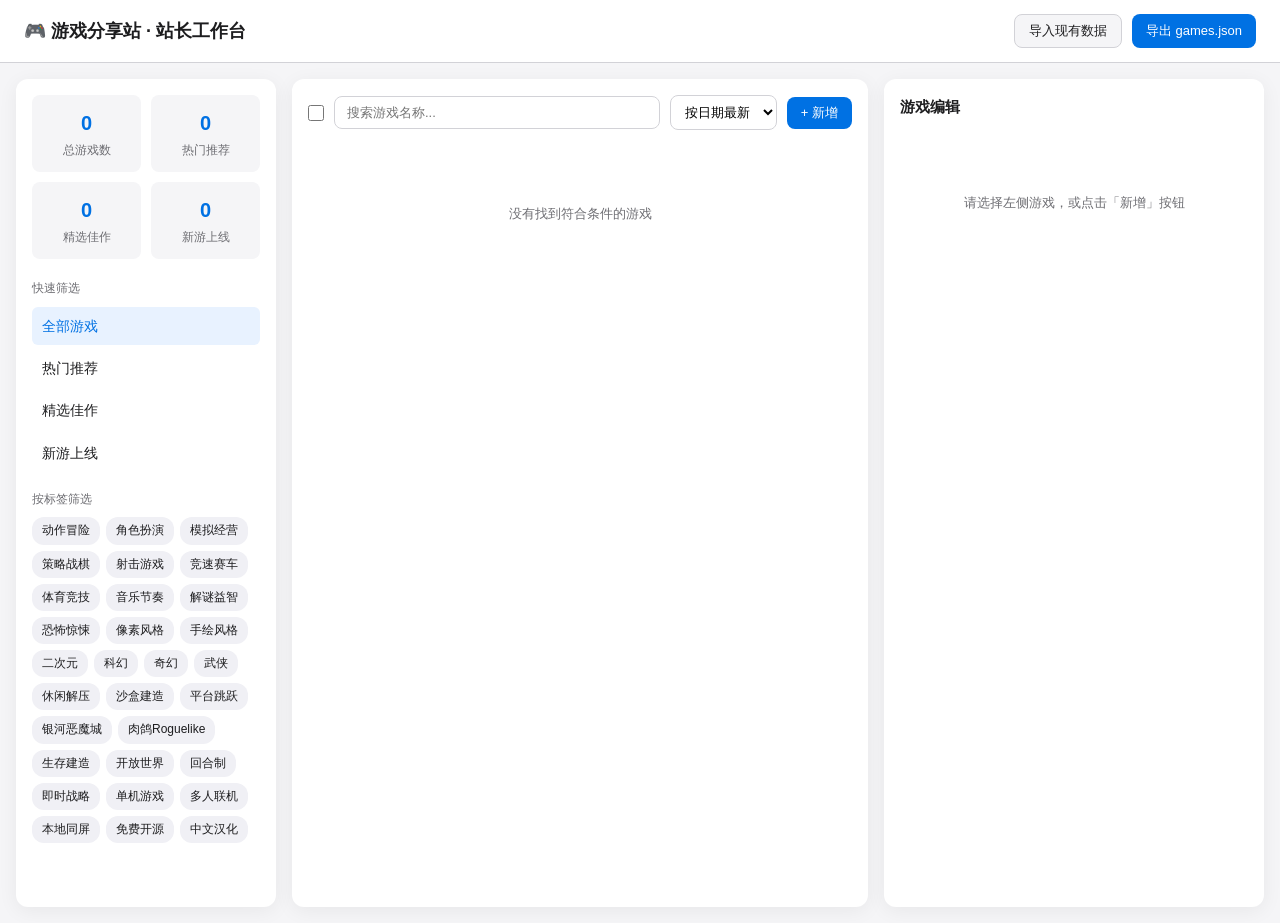
<file: admin.html>
<!DOCTYPE html>
<html lang="zh-CN">
<head>
    <meta charset="UTF-8">
    <meta name="viewport" content="width=device-width, initial-scale=1.0">
    <title>站长管理后台</title>
    <style>
        * {
            margin: 0;
            padding: 0;
            box-sizing: border-box;
        }
        :root {
            --primary: #0071e3;
            --bg: #f5f5f7;
            --card-bg: #ffffff;
            --text-main: #1d1d1f;
            --text-sub: #6e6e73;
            --border: #d2d2d7;
            --shadow: 0 4px 20px rgba(0, 0, 0, 0.06);
            --radius: 12px;
            --danger: #ff3b30;
            --success: #34c759;
        }
        body {
            font-family: -apple-system, BlinkMacSystemFont, "Segoe UI", Roboto, sans-serif;
            background-color: var(--bg);
            color: var(--text-main);
            line-height: 1.6;
            font-size: 14px;
        }
        /* 顶部导航 */
        .header {
            background: white;
            border-bottom: 1px solid var(--border);
            padding: 14px 24px;
            display: flex;
            justify-content: space-between;
            align-items: center;
            position: sticky;
            top: 0;
            z-index: 100;
        }
        .header h1 {
            font-size: 18px;
            font-weight: 600;
        }
        .header-actions {
            display: flex;
            gap: 10px;
        }
        .btn {
            padding: 7px 14px;
            border-radius: 8px;
            border: none;
            font-size: 13px;
            cursor: pointer;
            transition: all 0.2s;
            font-weight: 500;
        }
        .btn-primary {
            background: var(--primary);
            color: white;
        }
        .btn-primary:hover {
            background: #0077ed;
        }
        .btn-secondary {
            background: #f5f5f7;
            color: var(--text-main);
            border: 1px solid var(--border);
        }
        .btn-secondary:hover {
            background: #e8e8ed;
        }
        .btn-danger {
            background: var(--danger);
            color: white;
        }
        .btn-danger:hover {
            background: #ff453a;
        }
        .btn-success {
            background: var(--success);
            color: white;
        }
        /* 主布局 */
        .layout {
            display: grid;
            grid-template-columns: 260px 1fr 380px;
            gap: 16px;
            max-width: 1600px;
            margin: 16px auto;
            padding: 0 16px;
            height: calc(100vh - 72px);
        }
        .panel {
            background: white;
            border-radius: var(--radius);
            box-shadow: var(--shadow);
            padding: 16px;
            overflow-y: auto;
        }
        .panel-title {
            font-size: 15px;
            font-weight: 600;
            margin-bottom: 14px;
        }
        /* 左侧边栏 */
        .stats-grid {
            display: grid;
            grid-template-columns: 1fr 1fr;
            gap: 10px;
            margin-bottom: 20px;
        }
        .stat-card {
            background: #f5f5f7;
            border-radius: 8px;
            padding: 12px;
            text-align: center;
        }
        .stat-num {
            font-size: 20px;
            font-weight: 600;
            color: var(--primary);
        }
        .stat-label {
            font-size: 12px;
            color: var(--text-sub);
            margin-top: 2px;
        }
        .filter-section {
            margin-bottom: 18px;
        }
        .filter-label {
            font-size: 12px;
            color: var(--text-sub);
            margin-bottom: 8px;
            font-weight: 500;
        }
        .quick-filters {
            display: flex;
            flex-direction: column;
            gap: 4px;
        }
        .quick-filter {
            padding: 8px 10px;
            border-radius: 6px;
            cursor: pointer;
            transition: background 0.2s;
        }
        .quick-filter:hover {
            background: #f5f5f7;
        }
        .quick-filter.active {
            background: #e8f2ff;
            color: var(--primary);
            font-weight: 500;
        }
        .tag-cloud {
            display: flex;
            flex-wrap: wrap;
            gap: 6px;
        }
        .tag-chip {
            padding: 4px 10px;
            background: #f0f0f5;
            border-radius: 12px;
            font-size: 12px;
            cursor: pointer;
            transition: all 0.2s;
        }
        .tag-chip:hover {
            background: #e0e0e8;
        }
        .tag-chip.active {
            background: var(--primary);
            color: white;
        }
        /* 中间游戏列表 */
        .list-toolbar {
            display: flex;
            gap: 10px;
            margin-bottom: 14px;
            align-items: center;
        }
        .search-input {
            flex: 1;
            padding: 8px 12px;
            border: 1px solid var(--border);
            border-radius: 8px;
            font-size: 13px;
            outline: none;
        }
        .search-input:focus {
            border-color: var(--primary);
        }
        .sort-select {
            padding: 8px 10px;
            border: 1px solid var(--border);
            border-radius: 8px;
            font-size: 13px;
            background: white;
            outline: none;
        }
        .batch-bar {
            display: flex;
            gap: 8px;
            margin-bottom: 10px;
            padding: 8px;
            background: #f5f5f7;
            border-radius: 8px;
            font-size: 12px;
            align-items: center;
        }
        .game-list {
            display: flex;
            flex-direction: column;
            gap: 8px;
        }
        .game-item {
            display: flex;
            align-items: center;
            gap: 12px;
            padding: 10px;
            border-radius: 8px;
            cursor: pointer;
            border: 1px solid transparent;
            transition: all 0.2s;
        }
        .game-item:hover {
            background: #f5f5f7;
        }
        .game-item.active {
            background: #e8f2ff;
            border-color: var(--primary);
        }
        .game-item-cover {
            width: 48px;
            height: 30px;
            border-radius: 4px;
            background: #eee;
            object-fit: cover;
            flex-shrink: 0;
        }
        .game-item-info {
            flex: 1;
            min-width: 0;
        }
        .game-item-name {
            font-weight: 500;
            white-space: nowrap;
            overflow: hidden;
            text-overflow: ellipsis;
        }
        .game-item-meta {
            font-size: 12px;
            color: var(--text-sub);
            margin-top: 2px;
        }
        .game-item-badges {
            display: flex;
            gap: 4px;
        }
        .badge {
            font-size: 10px;
            padding: 2px 6px;
            border-radius: 4px;
            font-weight: 500;
        }
        .badge-hot {
            background: #fff2e6;
            color: #ff6b00;
        }
        .badge-featured {
            background: #e8f2ff;
            color: var(--primary);
        }
        .badge-new {
            background: #e8f8ed;
            color: var(--success);
        }
        .game-item-check {
            width: 16px;
            height: 16px;
            cursor: pointer;
        }
        /* 右侧编辑面板 */
        .form-group {
            margin-bottom: 14px;
        }
        .form-label {
            display: block;
            font-size: 12px;
            color: var(--text-sub);
            margin-bottom: 6px;
            font-weight: 500;
        }
        .form-input, .form-textarea, .form-select {
            width: 100%;
            padding: 8px 10px;
            border: 1px solid var(--border);
            border-radius: 8px;
            font-size: 13px;
            outline: none;
            transition: border-color 0.2s;
            font-family: inherit;
        }
        .form-input:focus, .form-textarea:focus, .form-select:focus {
            border-color: var(--primary);
        }
        .form-textarea {
            resize: vertical;
            min-height: 80px;
        }
        .form-row {
            display: grid;
            grid-template-columns: 1fr 1fr;
            gap: 10px;
        }
        .tip {
            font-size: 11px;
            color: var(--text-sub);
            margin-top: 4px;
            line-height: 1.5;
        }
        .cover-preview {
            width: 100%;
            height: 120px;
            border-radius: 8px;
            background: #f0f0f5;
            margin-bottom: 8px;
            display: flex;
            align-items: center;
            justify-content: center;
            overflow: hidden;
        }
        .cover-preview img {
            width: 100%;
            height: 100%;
            object-fit: cover;
        }
        .tag-selector {
            display: flex;
            flex-wrap: wrap;
            gap: 6px;
            max-height: 120px;
            overflow-y: auto;
            padding: 8px;
            border: 1px solid var(--border);
            border-radius: 8px;
        }
        .tag-option {
            padding: 4px 10px;
            border-radius: 12px;
            font-size: 12px;
            cursor: pointer;
            background: #f5f5f7;
            transition: all 0.2s;
            user-select: none;
        }
        .tag-option:hover {
            background: #e8e8ed;
        }
        .tag-option.selected {
            background: var(--primary);
            color: white;
        }
        .download-link-item {
            display: flex;
            gap: 8px;
            margin-bottom: 8px;
            align-items: center;
        }
        .download-link-item .form-input:first-child {
            width: 90px;
            flex-shrink: 0;
        }
        .checkbox-group {
            display: flex;
            gap: 16px;
        }
        .checkbox-item {
            display: flex;
            align-items: center;
            gap: 6px;
            cursor: pointer;
        }
        .form-actions {
            display: flex;
            gap: 10px;
            justify-content: flex-end;
            margin-top: 20px;
            padding-top: 16px;
            border-top: 1px solid var(--border);
        }
        .empty-state {
            text-align: center;
            color: var(--text-sub);
            padding: 60px 20px;
            font-size: 13px;
        }
    </style>
</head>
<body>
    <div class="header">
        <h1>🎮 游戏分享站 · 站长工作台</h1>
        <div class="header-actions">
            <button class="btn btn-secondary" onclick="importData()">导入现有数据</button>
            <button class="btn btn-primary" onclick="exportData()">导出 games.json</button>
        </div>
    </div>

    <div class="layout">
        <!-- 左侧：筛选与统计 -->
        <div class="panel">
            <div class="stats-grid">
                <div class="stat-card">
                    <div class="stat-num" id="statTotal">0</div>
                    <div class="stat-label">总游戏数</div>
                </div>
                <div class="stat-card">
                    <div class="stat-num" id="statHot">0</div>
                    <div class="stat-label">热门推荐</div>
                </div>
                <div class="stat-card">
                    <div class="stat-num" id="statFeatured">0</div>
                    <div class="stat-label">精选佳作</div>
                </div>
                <div class="stat-card">
                    <div class="stat-num" id="statNew">0</div>
                    <div class="stat-label">新游上线</div>
                </div>
            </div>

            <div class="filter-section">
                <div class="filter-label">快速筛选</div>
                <div class="quick-filters">
                    <div class="quick-filter active" data-filter="all">全部游戏</div>
                    <div class="quick-filter" data-filter="hot">热门推荐</div>
                    <div class="quick-filter" data-filter="featured">精选佳作</div>
                    <div class="quick-filter" data-filter="new">新游上线</div>
                </div>
            </div>

            <div class="filter-section">
                <div class="filter-label">按标签筛选</div>
                <div class="tag-cloud" id="sideTagFilter"></div>
            </div>
        </div>

        <!-- 中间：游戏列表 -->
        <div class="panel">
            <div class="list-toolbar">
                <input type="checkbox" id="checkAll" class="game-item-check" onchange="toggleSelectAll()">
                <input type="text" class="search-input" id="searchInput" placeholder="搜索游戏名称..." oninput="renderGameList()">
                <select class="sort-select" id="sortSelect" onchange="renderGameList()">
                    <option value="date-desc">按日期最新</option>
                    <option value="downloads-desc">按下载量</option>
                    <option value="rating-desc">按评分</option>
                    <option value="name-asc">按名称</option>
                </select>
                <button class="btn btn-primary" onclick="addGame()">+ 新增</button>
            </div>

            <div class="batch-bar" id="batchBar" style="display:none;">
                <span>已选 <span id="selectedCount">0</span> 项</span>
                <button class="btn btn-secondary" style="padding:4px 10px; font-size:12px;" onclick="batchSetHot()">设为热门</button>
                <button class="btn btn-secondary" style="padding:4px 10px; font-size:12px;" onclick="batchSetFeatured()">设为精选</button>
                <button class="btn btn-danger" style="padding:4px 10px; font-size:12px;" onclick="batchDelete()">批量删除</button>
            </div>

            <div class="game-list" id="gameList">
                <div class="empty-state">暂无游戏，点击右上角「新增」开始添加</div>
            </div>
        </div>

        <!-- 右侧：编辑面板 -->
        <div class="panel" id="editPanel">
            <div class="panel-title" id="formTitle">游戏编辑</div>
            <div id="formArea">
                <div class="empty-state">请选择左侧游戏，或点击「新增」按钮</div>
            </div>
        </div>
    </div>

    <script>
        // 预设30个游戏标签
        const presetTags = [
            '动作冒险', '角色扮演', '模拟经营', '策略战棋', '射击游戏',
            '竞速赛车', '体育竞技', '音乐节奏', '解谜益智', '恐怖惊悚',
            '像素风格', '手绘风格', '二次元', '科幻', '奇幻',
            '武侠', '休闲解压', '沙盒建造', '平台跳跃', '银河恶魔城',
            '肉鸽Roguelike', '生存建造', '开放世界', '回合制', '即时战略',
            '单机游戏', '多人联机', '本地同屏', '免费开源', '中文汉化'
        ];

        let games = JSON.parse(localStorage.getItem('admin_games') || '[]');
        let currentEditId = null;
        let selectedIds = [];
        let currentQuickFilter = 'all';
        let currentTagFilter = '';

        // 初始化
        initSideTags();
        renderStats();
        renderGameList();

        // 渲染侧边标签筛选
        function initSideTags() {
            const container = document.getElementById('sideTagFilter');
            container.innerHTML = presetTags.map(tag => 
                `<span class="tag-chip" data-tag="${tag}" onclick="toggleSideTag('${tag}')">${tag}</span>`
            ).join('');
        }

        function toggleSideTag(tag) {
            if (currentTagFilter === tag) {
                currentTagFilter = '';
            } else {
                currentTagFilter = tag;
            }
            document.querySelectorAll('#sideTagFilter .tag-chip').forEach(el => {
                el.classList.toggle('active', el.dataset.tag === currentTagFilter);
            });
            renderGameList();
        }

        // 渲染统计数据
        function renderStats() {
            document.getElementById('statTotal').textContent = games.length;
            document.getElementById('statHot').textContent = games.filter(g => g.hot).length;
            document.getElementById('statFeatured').textContent = games.filter(g => g.featured).length;
            document.getElementById('statNew').textContent = games.filter(g => g.isNew).length;
        }

        // 快速筛选
        document.querySelectorAll('.quick-filter').forEach(item => {
            item.addEventListener('click', () => {
                document.querySelectorAll('.quick-filter').forEach(i => i.classList.remove('active'));
                item.classList.add('active');
                currentQuickFilter = item.dataset.filter;
                renderGameList();
            });
        });

        // 渲染游戏列表
        function renderGameList() {
            const keyword = document.getElementById('searchInput').value.trim().toLowerCase();
            const sort = document.getElementById('sortSelect').value;
            
            let list = [...games];

            // 快速筛选
            if (currentQuickFilter === 'hot') list = list.filter(g => g.hot);
            if (currentQuickFilter === 'featured') list = list.filter(g => g.featured);
            if (currentQuickFilter === 'new') list = list.filter(g => g.isNew);

            // 标签筛选
            if (currentTagFilter) {
                list = list.filter(g => g.tags.includes(currentTagFilter));
            }

            // 关键词搜索
            if (keyword) {
                list = list.filter(g => g.title.toLowerCase().includes(keyword));
            }

            // 排序
            switch(sort) {
                case 'date-desc':
                    list.sort((a,b) => new Date(b.date) - new Date(a.date));
                    break;
                case 'downloads-desc':
                    list.sort((a,b) => b.downloads - a.downloads);
                    break;
                case 'rating-desc':
                    list.sort((a,b) => b.rating - a.rating);
                    break;
                case 'name-asc':
                    list.sort((a,b) => a.title.localeCompare(b.title, 'zh'));
                    break;
            }

            const listEl = document.getElementById('gameList');
            if (list.length === 0) {
                listEl.innerHTML = '<div class="empty-state">没有找到符合条件的游戏</div>';
                return;
            }

            listEl.innerHTML = list.map(g => `
                <div class="game-item ${currentEditId === g.id ? 'active' : ''}" onclick="editGame(${g.id})">
                    <input type="checkbox" class="game-item-check" 
                        ${selectedIds.includes(g.id) ? 'checked' : ''}
                        onclick="event.stopPropagation(); toggleSelect(${g.id})">
                    <img class="game-item-cover" src="${g.cover || ''}" onerror="this.style.display='none'">
                    <div class="game-item-info">
                        <div class="game-item-name">${g.title}</div>
                        <div class="game-item-meta">★ ${g.rating} · ${g.downloads} 下载</div>
                    </div>
                    <div class="game-item-badges">
                        ${g.hot ? '<span class="badge badge-hot">热门</span>' : ''}
                        ${g.featured ? '<span class="badge badge-featured">精选</span>' : ''}
                        ${g.isNew ? '<span class="badge badge-new">新游</span>' : ''}
                    </div>
                </div>
            `).join('');

            updateBatchBar();
        }

        // 批量选择
        function toggleSelect(id) {
            if (selectedIds.includes(id)) {
                selectedIds = selectedIds.filter(i => i !== id);
            } else {
                selectedIds.push(id);
            }
            updateBatchBar();
        }

        function toggleSelectAll() {
            const visibleIds = getVisibleGameIds();
            if (selectedIds.length === visibleIds.length && visibleIds.length > 0) {
                selectedIds = [];
            } else {
                selectedIds = [...visibleIds];
            }
            renderGameList();
        }

        function getVisibleGameIds() {
            // 简化处理，直接从当前渲染的列表获取
            return [...document.querySelectorAll('.game-item')].map(el => {
                return parseInt(el.querySelector('.game-item-check').closest('.game-item').onclick.toString().match(/\d+/)[0]);
            });
        }

        function updateBatchBar() {
            const bar = document.getElementById('batchBar');
            document.getElementById('selectedCount').textContent = selectedIds.length;
            bar.style.display = selectedIds.length > 0 ? 'flex' : 'none';
            document.getElementById('checkAll').checked = selectedIds.length > 0 && selectedIds.length === getVisibleGameIds().length;
        }

        function batchSetHot() {
            games.forEach(g => {
                if (selectedIds.includes(g.id)) g.hot = true;
            });
            saveLocal();
            renderStats();
            renderGameList();
        }

        function batchSetFeatured() {
            games.forEach(g => {
                if (selectedIds.includes(g.id)) g.featured = true;
            });
            saveLocal();
            renderStats();
            renderGameList();
        }

        function batchDelete() {
            if (!confirm(`确定要删除选中的 ${selectedIds.length} 个游戏吗？`)) return;
            games = games.filter(g => !selectedIds.includes(g.id));
            selectedIds = [];
            if (selectedIds.includes(currentEditId)) currentEditId = null;
            saveLocal();
            renderStats();
            renderGameList();
            renderForm();
        }

        // 新增游戏
        function addGame() {
            const newId = games.length > 0 ? Math.max(...games.map(g => g.id)) + 1 : 1;
            const newGame = {
                id: newId,
                title: "新游戏",
                cover: "",
                desc: "请输入游戏介绍...",
                tags: [],
                rating: 4.5,
                downloads: 0,
                downloadLinks: [
                    { name: "百度网盘", url: "" },
                    { name: "阿里云盘", url: "" },
                    { name: "夸克网盘", url: "" }
                ],
                date: new Date().toISOString().split('T')[0],
                size: "",
                version: "",
                hot: false,
                featured: false,
                isNew: true
            };
            games.unshift(newGame);
            saveLocal();
            currentEditId = newId;
            renderStats();
            renderGameList();
            renderForm();
        }

        // 编辑游戏
        function editGame(id) {
            currentEditId = id;
            renderGameList();
            renderForm();
        }

        // 渲染编辑表单
        function renderForm() {
            const game = games.find(g => g.id === currentEditId);
            const formArea = document.getElementById('formArea');
            
            if (!game) {
                formArea.innerHTML = '<div class="empty-state">请选择左侧游戏，或点击「新增」按钮</div>';
                document.getElementById('formTitle').textContent = '游戏编辑';
                return;
            }

            document.getElementById('formTitle').textContent = '编辑：' + game.title;

            formArea.innerHTML = `
                <div class="form-group">
                    <label class="form-label">游戏名称</label>
                    <input class="form-input" value="${game.title}" oninput="updateField('title', this.value)">
                </div>

                <div class="form-group">
                    <label class="form-label">封面图片</label>
                    <div class="cover-preview" id="coverPreview">
                        ${game.cover ? `<img src="${game.cover}">` : '暂无封面'}
                    </div>
                    <input type="file" accept="image/*" onchange="previewCover(this)" style="font-size:12px; margin-bottom:8px;">
                    <input class="form-input" value="${game.cover}" placeholder="粘贴图片链接" oninput="updateField('cover', this.value)">
                    <div class="tip">先将图片上传到GitHub仓库，复制图片链接粘贴到此处。上方可选择本地图片预览效果。</div>
                </div>

                <div class="form-group">
                    <label class="form-label">游戏介绍</label>
                    <textarea class="form-textarea" oninput="updateField('desc', this.value)">${game.desc}</textarea>
                </div>

                <div class="form-group">
                    <label class="form-label">游戏标签（点击选择）</label>
                    <div class="tag-selector">
                        ${presetTags.map(tag => `
                            <span class="tag-option ${game.tags.includes(tag) ? 'selected' : ''}"
                                onclick="toggleTag('${tag}')">${tag}</span>
                        `).join('')}
                    </div>
                </div>

                <div class="form-row">
                    <div class="form-group">
                        <label class="form-label">评分</label>
                        <input class="form-input" type="number" step="0.1" value="${game.rating}" oninput="updateField('rating', parseFloat(this.value))">
                    </div>
                    <div class="form-group">
                        <label class="form-label">初始下载量</label>
                        <input class="form-input" type="number" value="${game.downloads}" oninput="updateField('downloads', parseInt(this.value)||0)">
                    </div>
                </div>

                <div class="form-row">
                    <div class="form-group">
                        <label class="form-label">游戏版本</label>
                        <input class="form-input" value="${game.version || ''}" placeholder="如 v1.2.3" oninput="updateField('version', this.value)">
                    </div>
                    <div class="form-group">
                        <label class="form-label">游戏大小</label>
                        <input class="form-input" value="${game.size || ''}" placeholder="如 2.5GB" oninput="updateField('size', this.value)">
                    </div>
                </div>

                <div class="form-group">
                    <label class="form-label">下载链接（最多3个）</label>
                    <div id="downloadLinks">
                        ${game.downloadLinks.map((link, idx) => `
                            <div class="download-link-item">
                                <input class="form-input" value="${link.name}" placeholder="网盘名称" 
                                    oninput="updateDownloadLink(${idx}, 'name', this.value)">
                                <input class="form-input" value="${link.url}" placeholder="粘贴链接" 
                                    oninput="updateDownloadLink(${idx}, 'url', this.value)">
                            </div>
                        `).join('')}
                    </div>
                </div>

                <div class="form-row">
                    <div class="form-group">
                        <label class="form-label">上线日期</label>
                        <input class="form-input" type="date" value="${game.date}" oninput="updateField('date', this.value)">
                    </div>
                    <div class="form-group">
                        <label class="form-label">属性标记</label>
                        <div class="checkbox-group">
                            <label class="checkbox-item">
                                <input type="checkbox" ${game.hot ? 'checked' : ''} onchange="updateField('hot', this.checked)">
                                <span>热门</span>
                            </label>
                            <label class="checkbox-item">
                                <input type="checkbox" ${game.featured ? 'checked' : ''} onchange="updateField('featured', this.checked)">
                                <span>精选</span>
                            </label>
                            <label class="checkbox-item">
                                <input type="checkbox" ${game.isNew ? 'checked' : ''} onchange="updateField('isNew', this.checked)">
                                <span>新游</span>
                            </label>
                        </div>
                    </div>
                </div>

                <div class="form-actions">
                    <button class="btn btn-danger" onclick="deleteCurrentGame()">删除</button>
                    <button class="btn btn-primary" onclick="saveGame()">保存修改</button>
                </div>
            `;
        }

        // 封面预览
        function previewCover(input) {
            if (input.files && input.files[0]) {
                const reader = new FileReader();
                reader.onload = e => {
                    document.getElementById('coverPreview').innerHTML = `<img src="${e.target.result}">`;
                };
                reader.readAsDataURL(input.files[0]);
            }
        }

        // 切换标签
        function toggleTag(tag) {
            const game = games.find(g => g.id === currentEditId);
            if (!game) return;
            if (game.tags.includes(tag)) {
                game.tags = game.tags.filter(t => t !== tag);
            } else {
                game.tags.push(tag);
            }
            saveLocal();
            renderForm();
        }

        // 更新下载链接
        function updateDownloadLink(index, key, value) {
            const game = games.find(g => g.id === currentEditId);
            if (game && game.downloadLinks[index]) {
                game.downloadLinks[index][key] = value;
            }
        }

        // 更新字段
        function updateField(key, value) {
            const game = games.find(g => g.id === currentEditId);
            if (game) {
                game[key] = value;
            }
        }

        // 保存游戏
        function saveGame() {
            saveLocal();
            renderStats();
            renderGameList();
            alert('保存成功！所有修改已暂存，记得导出文件更新到网站');
        }

        // 删除当前游戏
        function deleteCurrentGame() {
            if (!confirm('确定要删除这个游戏吗？')) return;
            games = games.filter(g => g.id !== currentEditId);
            currentEditId = null;
            saveLocal();
            renderStats();
            renderGameList();
            renderForm();
        }

        // 保存到本地存储
        function saveLocal() {
            localStorage.setItem('admin_games', JSON.stringify(games));
        }

        // 导入现有数据
        function importData() {
            if (!confirm('导入会覆盖当前后台的临时数据，确定继续吗？')) return;
            fetch('games.json')
                .then(res => res.json())
                .then(data => {
                    // 兼容旧数据格式
                    games = data.map(g => ({
                        ...g,
                        downloadLinks: g.downloadLinks || [
                            { name: "百度网盘", url: g.downloadLink || "" },
                            { name: "阿里云盘", url: "" },
                            { name: "夸克网盘", url: "" }
                        ],
                        featured: g.featured || false,
                        isNew: g.isNew || false,
                        version: g.version || "",
                        size: g.size || ""
                    }));
                    saveLocal();
                    currentEditId = null;
                    renderStats();
                    renderGameList();
                    renderForm();
                    alert('导入成功，共加载 ' + games.length + ' 个游戏');
                })
                .catch(() => {
                    alert('导入失败，请确保网站根目录有 games.json 文件');
                });
        }

        // 导出数据
        function exportData() {
            if (games.length === 0) {
                alert('暂无数据可导出');
                return;
            }
            const jsonStr = JSON.stringify(games, null, 4);
            const blob = new Blob([jsonStr], { type: 'application/json' });
            const url = URL.createObjectURL(blob);
            const a = document.createElement('a');
            a.href = url;
            a.download = 'games.json';
            a.click();
            URL.revokeObjectURL(url);
        }
    </script>
</body>
</html>
</file>
